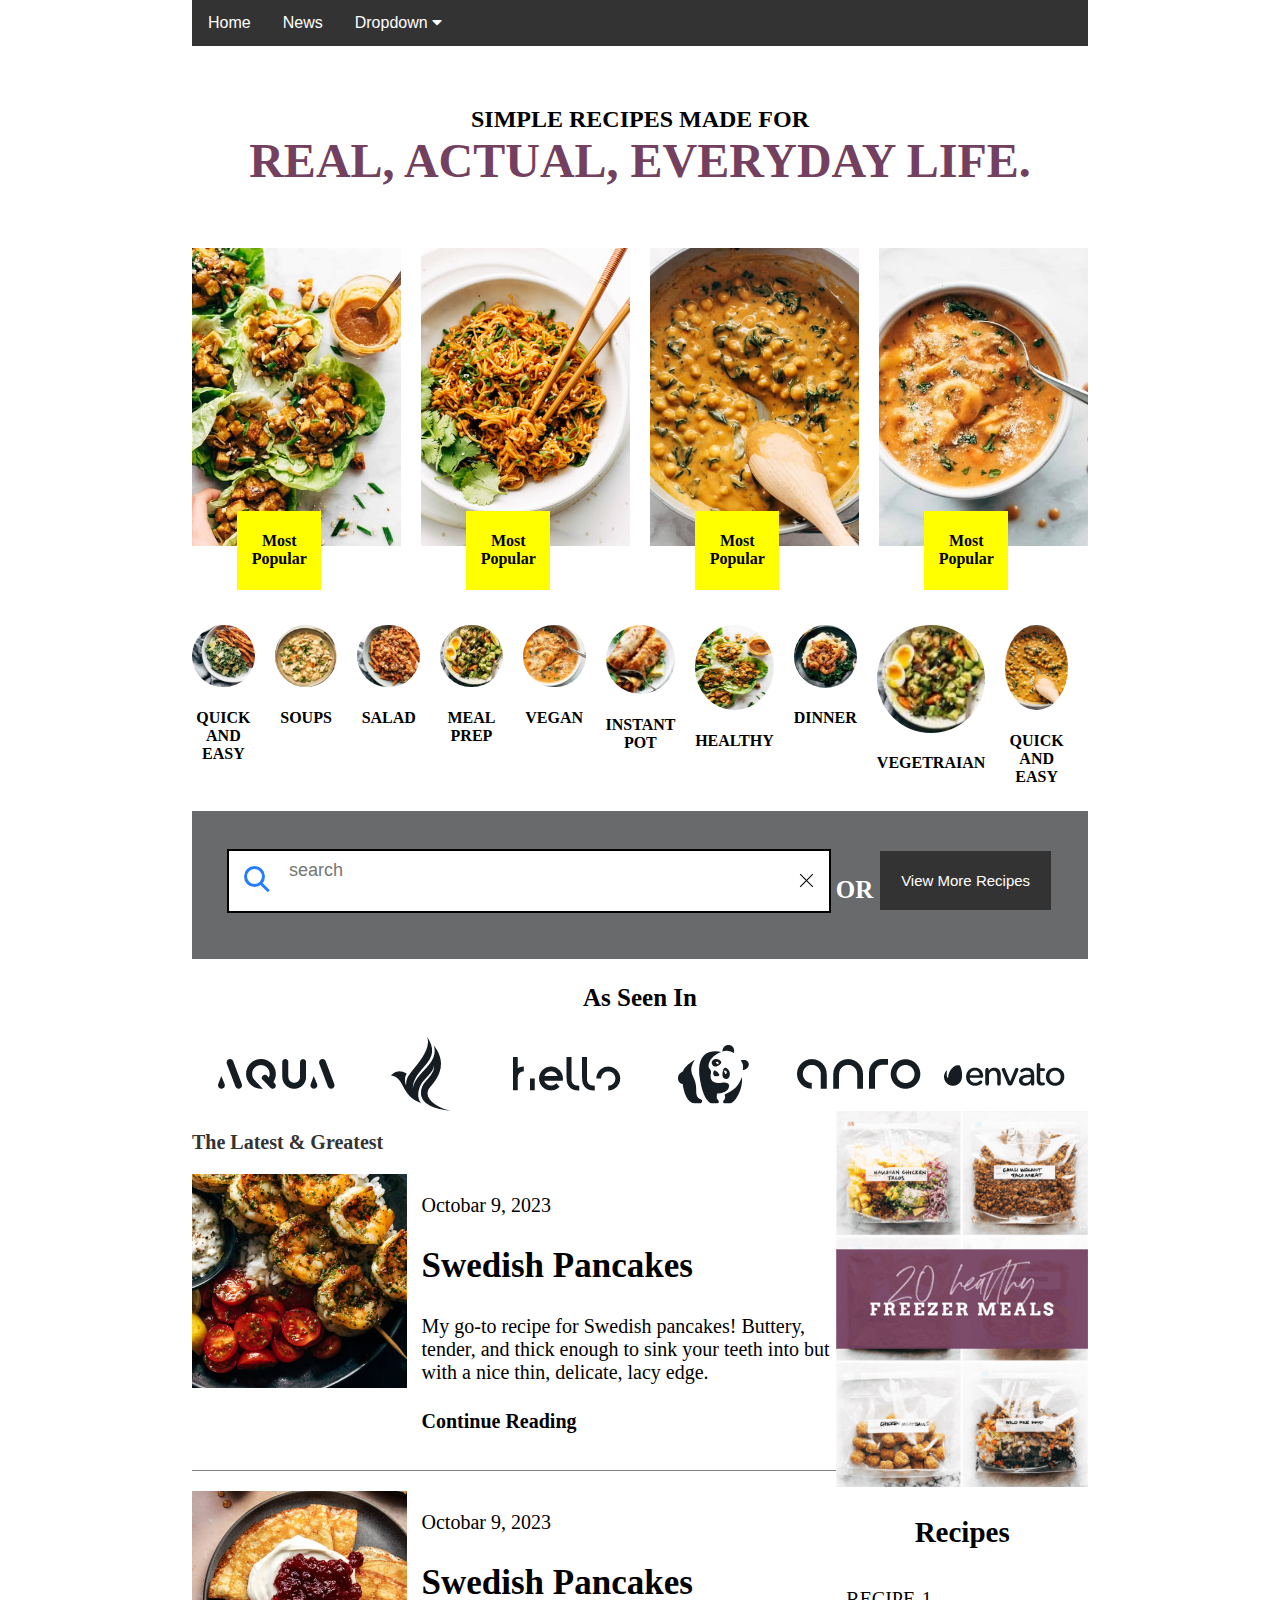
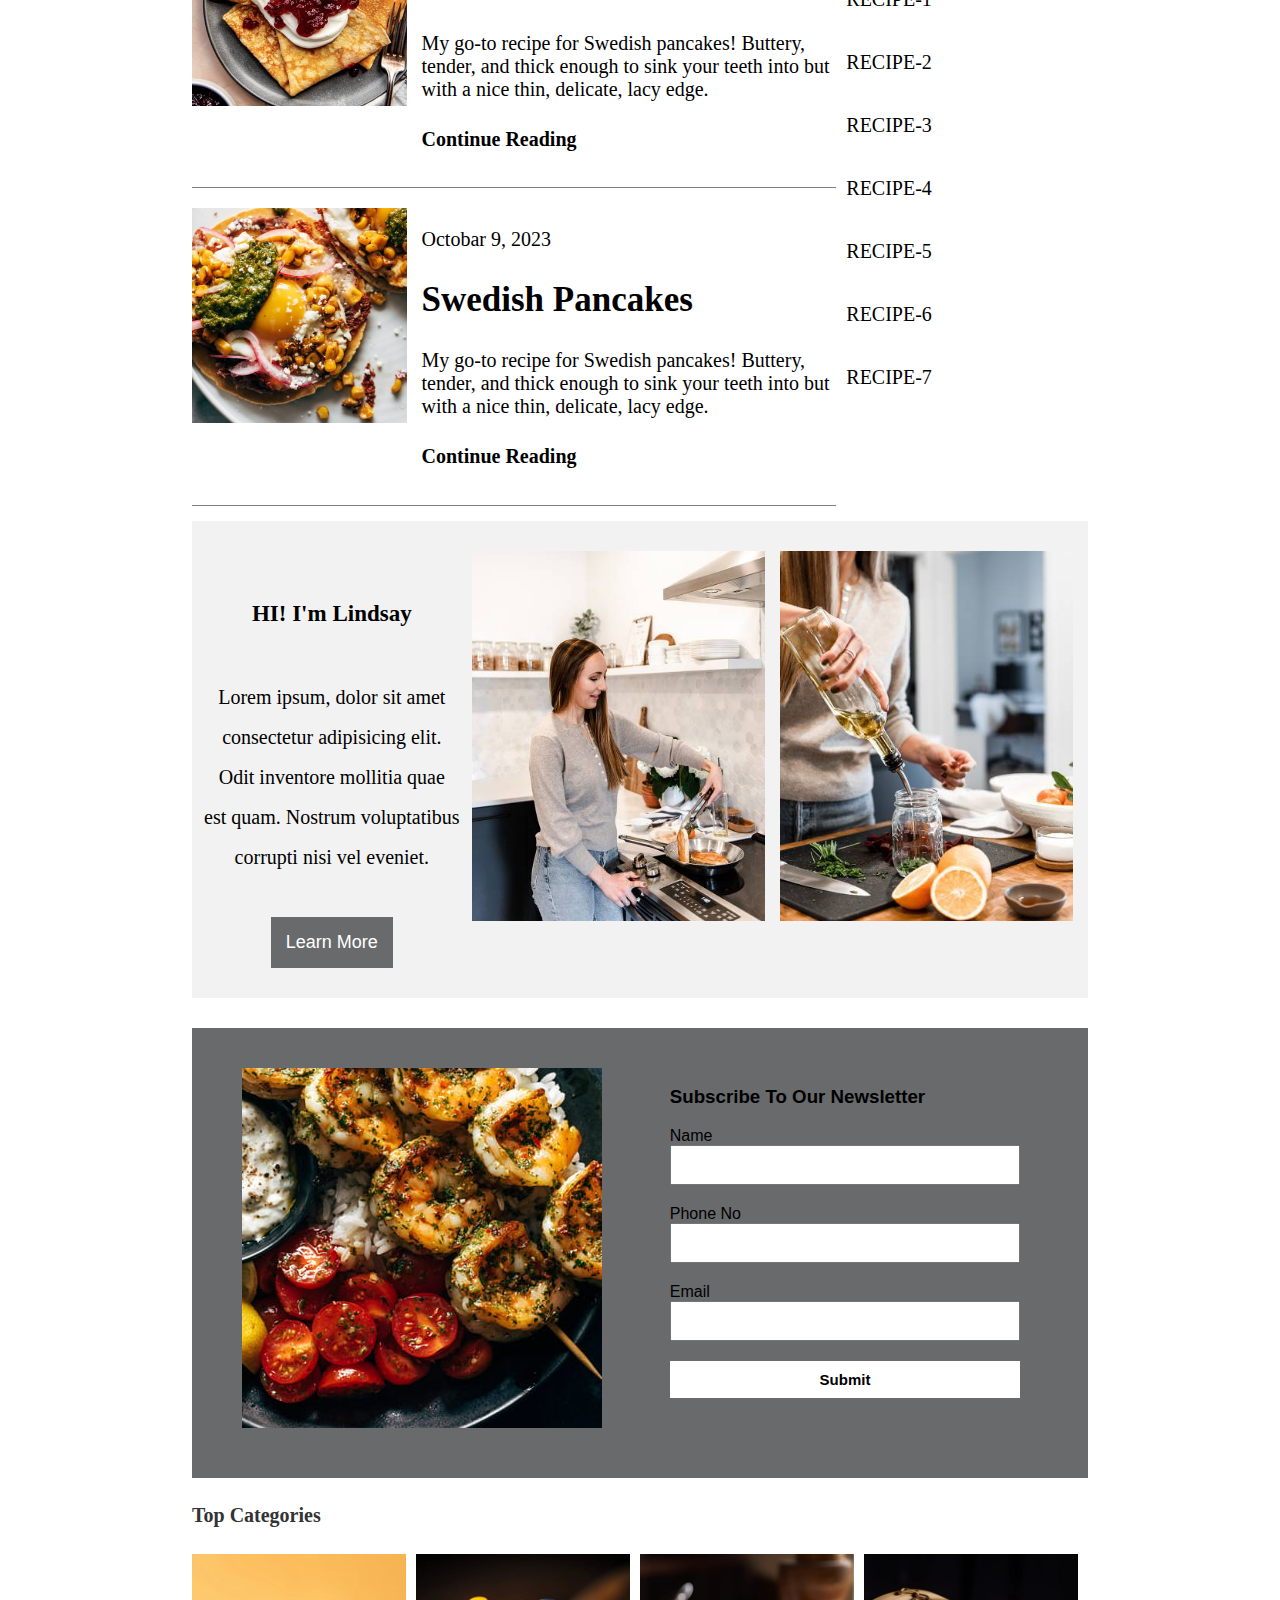
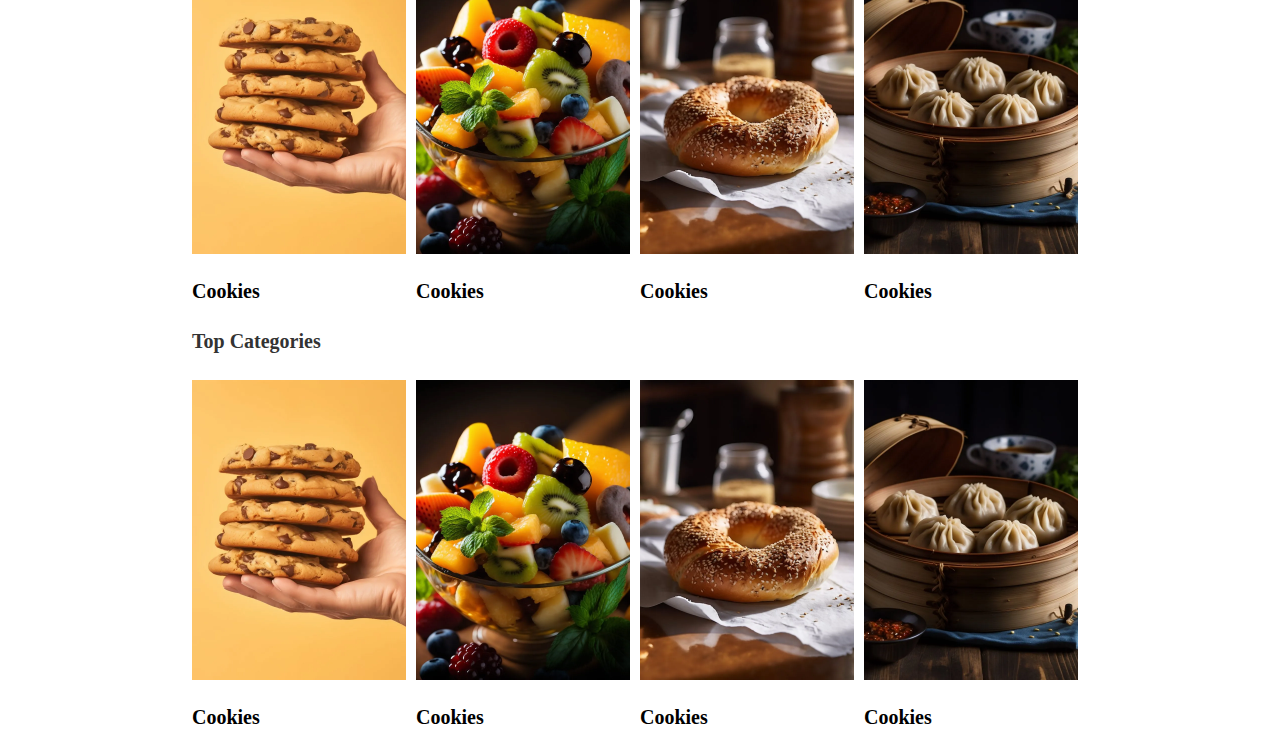
<file: blog/html/index.html>
<html>

<head>
  <title>Dropdown header links</title>
  <link rel="stylesheet" href="./style.css">
  <link rel="stylesheet" href="https://cdnjs.cloudflare.com/ajax/libs/font-awesome/5.15.3/css/all.min.css">

</head>

<body>

  <div class="navbar">
    <a href="#home">Home</a>
    <a href="#news">News</a>
     <div class="dropdown">
      <button class="dropbtn">Dropdown
        <i class="fa fa-caret-down"></i>
      </button>
      <div class="dropdown-content">
        <div class="header">
          <h2>Mega Menu</h2>
        </div>
        <div class="row">
          <div class="column">
            <h3>Category 1</h3>
            <a href="#">Link 1</a>
            <a href="#">Link 2</a>
            <a href="#">Link 3</a>
          </div>
          <div class="column">
            <h3>Category 2</h3>
            <a href="#">Link 1</a>
            <a href="#">Link 2</a>
            <a href="#">Link 3</a>
          </div>
          <div class="column">
            <h3>Category 3</h3>
            <a href="#">Link 1</a>
            <a href="#">Link 2</a>
            <a href="#">Link 3</a>
          </div>
        </div>
      </div>
    </div>
  </div>
  <section class="heading">
    <div class="heading-text">
      <h2>SIMPLE RECIPES MADE FOR <br><span>real, actual, everyday life.</span></h2>
    </div>
  </section>
<section class="recipe-section">
  <div class="recipe-container">
    <div class="recipe-box">
      <div class="recipe-img">
        <img src="./img/Tofu-Lettuce-Wraps.jpg">
      </div>
      <div class="recipe-text">
        <h4>Most Popular</h4>
      </div>
    </div>
    <div class="recipe-box">
      <div class="recipe-img">
        <img src="./img/Gochujang-Noodles-3.jpg">
      </div>
      <div class="recipe-text">
        <h4>Most Popular</h4>
      </div>
    </div>
    <div class="recipe-box">
      <div class="recipe-img">
        <img src="./img/Coconut-Curry-Chickpeas-61.jpg">
      </div>
      <div class="recipe-text">
        <h4>Most Popular</h4>
      </div>
    </div>
    <div class="recipe-box" style="padding-right: 0px;">
      <div class="recipe-img">
        <img src="./img/The-Best-Tortellini-Soup-1-2.jpg">
      </div>
      <div class="recipe-text">
        <h4>Most Popular</h4>
      </div>
    </div>
  </div>
</section>
<section class="category">
  <div class="categories">
    <div class="category-box">
      <div class="category-img">
        <img src="./img/category/Avocodo-Kale-Caesar-Salad-183x183.jpg">
      </div>
      <h4>Quick AND Easy</h4>
    </div>
    <div class="category-box">
      <div class="category-img">
        <img src="./img/category/Instant-Pot-Chicken-and-Dumplings-1-2-96x96.jpg">
      </div>
      <h4>Soups</h4>
    </div>
    <div class="category-box">
      <div class="category-img">
        <img src="./img/category/Meal-Prep-Pasta-with-Cauliflower-96x96.jpg">
      </div>
      <h4>Salad</h4>
    </div>
    <div class="category-box">
      <div class="category-img">
        <img src="./img/category/Roasted-Veggie-Bowl-with-Egg-1-96x96.jpg">
      </div>
      <h4>meal prep</h4>
    </div>
    <div class="category-box">
      <div class="category-img">
        <img src="./img/category/The-Best-Tortellini-Soup-1-2-183x183.webp">
      </div>
      <h4>Vegan</h4>
    </div>
    <div class="category-box">
      <div class="category-img">
        <img src="./img/category/Vegetarian-Enchiladas-on-Plate-96x96.jpg">
      </div>
      <h4>Instant Pot</h4>
    </div>
    <div class="category-box">
      <div class="category-img">
        <img src="./img/Tofu-Lettuce-Wraps.jpg" style="width:100%;height:46%">
      </div>
      <h4>healthy</h4>
    </div>

    <div class="category-box">
      <div class="category-img">
        <img src="./img/category/Spicy-Shrimp-with-Cauli-Mash-and-Kale-96x96.jpg">
      </div>
      <h4>Dinner</h4>
    </div>
    <div class="category-box">
      <div class="category-img">
        <img src="./img/category/Roasted-Veggie-Bowl-with-Egg-1-96x96.jpg">
      </div>
      <h4>vegetraian</h4>
    </div>
    <div class="category-box">
      <div class="category-img">
        <img src="./img/Coconut-Curry-Chickpeas-61.jpg" style="width:100%;height:46%">
      </div>
      <h4>Quick AND Easy</h4>
    </div>
  </div>
</section>
<section class="search-bar">
<div class="search">
  <div class="icon">

  </div>
  <div class="input">
  <input type="text" placeholder="search" id="mysearch">
  </div>
  <span class="clear" onclick="document.getElementById('mysearch').value =''"></span>
</div>
<p> OR</p>
<div class="view-btn">
  <button class="view-more">View More Recipes</button>
</div>
</section>
<section class="brand">
<div class="brand-heading">
  <p>As Seen In</p>
</div>
<div class="brand-logos">
  <img src="./img/brand/client-1.png">
  <img src="./img/brand/client-2.png">
  <img src="./img/brand/client-4.png">
  <img src="./img/brand/client-5.png">
  <img src="./img/brand/client-6.png">
  <img src="./img/brand/envato.png">
</div>
</section>
<section class="blogs">
  <div class="blog">
  <div class="blog-heading">
    <p>The Latest & Greatest</p>
  </div>
  <div class="blog-container">
    <div class="blog-box">
      <div class="blog-img">
        <img src="./img/blog/Chimichurri-Shrimp-4.jpg">
      </div>
      <div class="blog-content">
        <p>Octobar 9, 2023</p>
       <a href="#"><h2>Swedish Pancakes</h2></a> 
        <p>My go-to recipe for Swedish pancakes! Buttery, tender, and thick enough to sink your teeth into but with a nice thin, delicate, lacy edge.</p>
      <a href="#"><h4>Continue Reading</h4></a>
      </div>
    </div>
    <div class="blog-box">
      <div class="blog-img">
        <img src="./img/blog/Swedish-Pancackes-1-2.jpg">
      </div>
      <div class="blog-content">
        <p>Octobar 9, 2023</p>
       <a href="#"><h2>Swedish Pancakes</h2></a> 
        <p>My go-to recipe for Swedish pancakes! Buttery, tender, and thick enough to sink your teeth into but with a nice thin, delicate, lacy edge.</p>
      <a href="#"><h4>Continue Reading</h4></a>
      </div>
    </div>
    <div class="blog-box">
      <div class="blog-img">
        <img src="./img/blog/Fried-Egg-Tacos-4.jpg">
      </div>
      <div class="blog-content">
        <p>Octobar 9, 2023</p>
       <a href="#"><h2>Swedish Pancakes</h2></a> 
        <p>My go-to recipe for Swedish pancakes! Buttery, tender, and thick enough to sink your teeth into but with a nice thin, delicate, lacy edge.</p>
      <a href="#"><h4>Continue Reading</h4></a>
      </div>
    </div>
 
  </div>
</div>
<div class="sidebar">
  <div class="side-bar">
    <div class="side-bar-img">
      <img src="./img/blog/sidebar-freezer-meals-350x523.png">
    </div>
    <div class="side-links">
      <h3>Recipes</h3>
      <a href="#"><p>recipe-1</p></a>
      <a href="#"><p>recipe-2</p></a>
      <a href="#"><p>recipe-3</p></a>
      <a href="#"><p>recipe-4</p></a>
      <a href="#"><p>recipe-5</p></a>
      <a href="#"><p>recipe-6</p></a>
      <a href="#"><p>recipe-7</p></a>
    
   
    </div>
  </div>
</div>
</section>
<section class="testimonial">
  <div class="testimonial-container">
    <div class="testimonial-content">
      <h3>HI! I'm Lindsay</h3>
      <p>Lorem ipsum, dolor sit amet <br>consectetur adipisicing elit.<br> Odit inventore mollitia quae <br>est quam. Nostrum voluptatibus <br>corrupti nisi vel eveniet.</p>
      <button class="learn-more">Learn More</button>
    </div>
    <div class="testimonial-image">
      <img src="./img/blog/home-lindsay-kitchen-380x480.jpg">
    </div>
    <div class="testimonial-image">
      <img src="./img/blog/pinch.jpg">
    </div>
  </div>
</section>
<section class="contact-section">
  <div class="contact-container">
    <div class="contact-img">
      <img src="../html/img/blog/Chimichurri-Shrimp-4.jpg">
    </div>
    <!-- <div class="contact-box">
      <div class="facebook">
      <a href="#"><i class="fab fa-facebook"></i></a>
    </div>
    <div class="twitter">
     <a href="#"><i class="fab fa-twitter"></i></a>
    </div>
    <div class="youtube">
     <a href="#"><i class="fab fa-youtube"></i></a>
    </div> 
    </div> -->
    <div class="subscribe">
      <div class="subscribe-heading">
        <h3>Subscribe To Our Newsletter</h3>
        <form>
        Name<input type="text"><br>
        Phone No<input type="text"><br>
       Email<input type="text"><br>
       <button type="submit" class="submit">Submit</button>
      </form>
      </div>
    </div>
  </div>
</section>
<section class="top-broweries">
  <div class="broweries-heading">
    <h4>Top Categories</h4>
  </div>
  <div class="broweries-container">
    <div class="broweries-box">
      <div class="browery-img">
       <a href="#"><img src="../html/img/food category/chocolate-cookies.webp"></a> 
      </div>
      <div class="browery-content">
       <a href="#"><h4>Cookies</h4></a>
      </div>
    </div>
    <div class="broweries-box">
      <div class="browery-img">
       <a href="#"><img src="../html/img/food category/fresh-fruit-salad-with-mint.webp"></a>
      </div>
      <div class="browery-content">
        <a href="#"><h4>Cookies</h4></a>
       </div>
    </div>
    <div class="broweries-box">
      <div class="browery-img">
      <a href="#"><img src="../html/img/food category/bagel-at-home.webp"></a>
      </div>
      <div class="browery-content">
        <a href="#"><h4>Cookies</h4></a>
       </div>
    </div>
    <div class="broweries-box">
      <div class="browery-img">
      <a href="#"><img src="../html/img/food category/xiaolongbao-dumplings.webp"></a>
      </div>
      <div class="browery-content">
        <a href="#"><h4>Cookies</h4></a>
       </div>
    </div>
  </div>
</section>
<section class="top-broweries">
  <div class="broweries-heading">
    <h4>Top Categories</h4>
  </div>
  <div class="broweries-container">
    <div class="broweries-box">
      <div class="browery-img">
        <img src="../html/img/food category/chocolate-cookies.webp">
      </div>
      <div class="browery-content">
       <a href="#"><h4>Cookies</h4></a>
      </div>
    </div>
    <div class="broweries-box">
      <div class="browery-img">
        <img src="../html/img/food category/fresh-fruit-salad-with-mint.webp">
      </div>
      <div class="browery-content">
        <a href="#"><h4>Cookies</h4></a>
       </div>
    </div>
    <div class="broweries-box">
      <div class="browery-img">
        <img src="../html/img/food category/bagel-at-home.webp">
      </div>
      <div class="browery-content">
        <a href="#"><h4>Cookies</h4></a>
       </div>
    </div>
    <div class="broweries-box">
      <div class="browery-img">
        <img src="../html/img/food category/xiaolongbao-dumplings.webp">
      </div>
      <div class="browery-content">
        <a href="#"><h4>Cookies</h4></a>
       </div>
    </div>
  </div>
</section>
<script>
  const icon= document.querySelector('.icon');
  const search= document.querySelector('.search');
  icon.onclick =function(){
    search.classList.toggle('active')
  }
</script> 
</body>

</html>
</file>
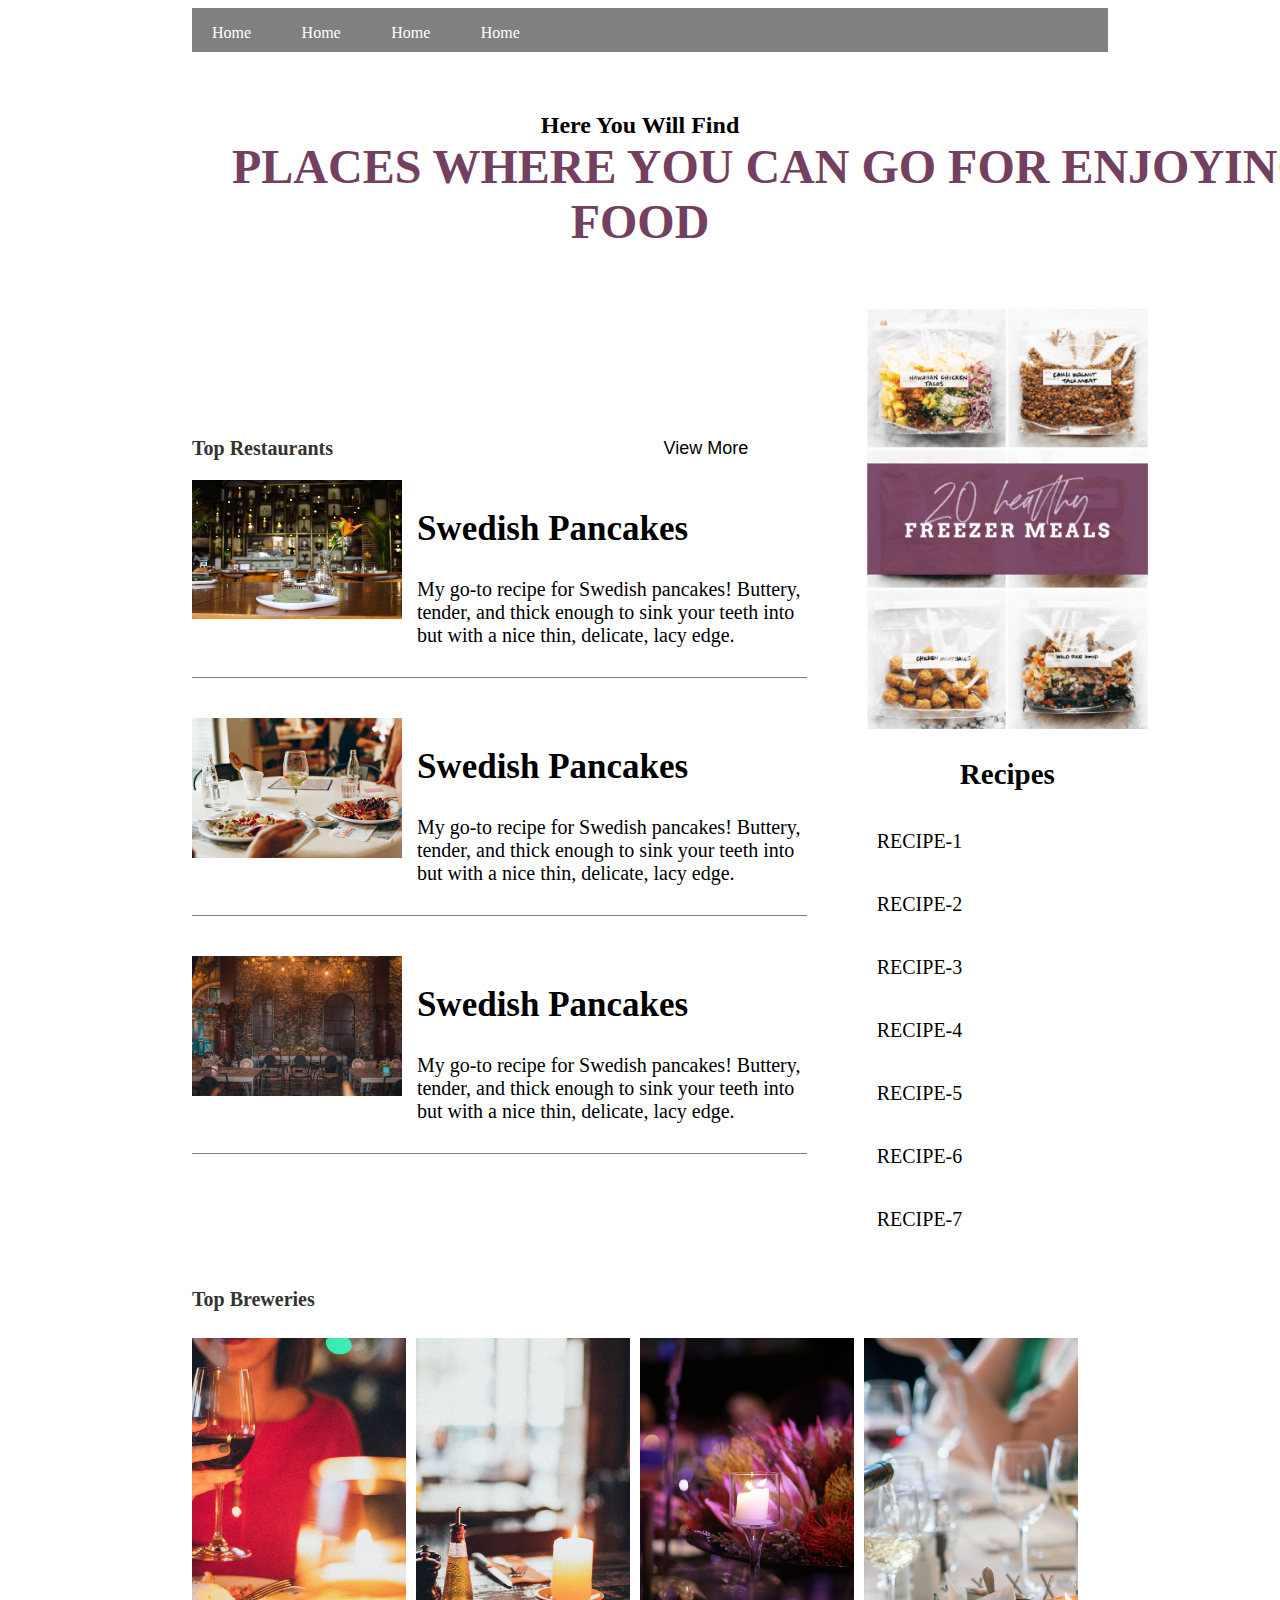
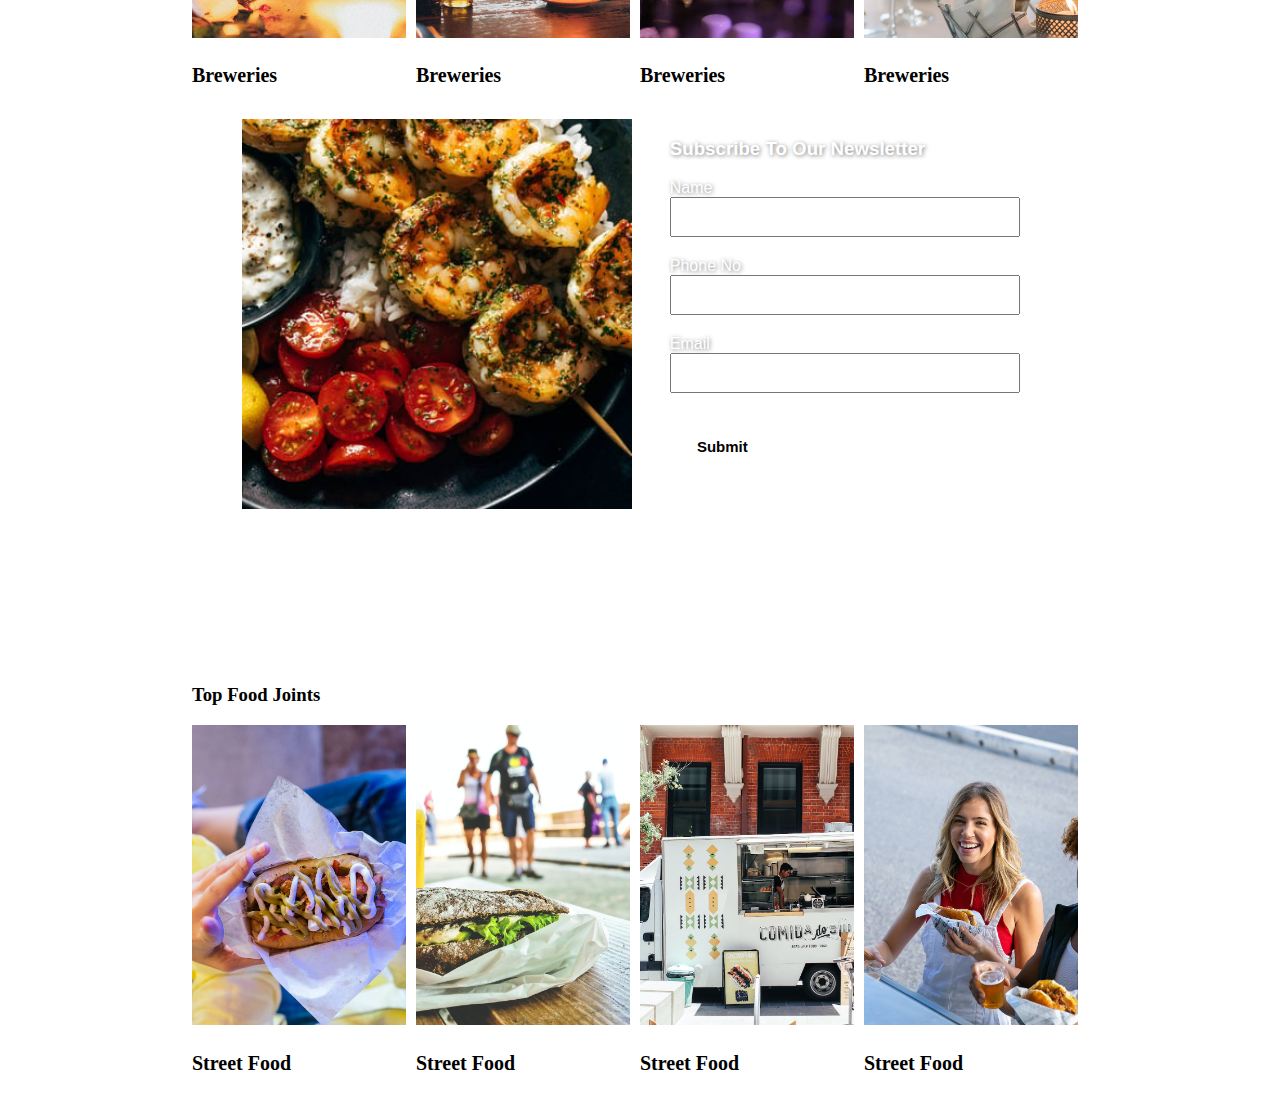
<file: blog/html/restaurant.html>
<html>

<head>
  <title>Dropdown header links</title>
<link rel="stylesheet" href="../html/style-2.css">

  <link rel="stylesheet" href="https://cdnjs.cloudflare.com/ajax/libs/font-awesome/5.15.3/css/all.min.css">

</head>

<body>
  <header>
    <div class="nav-bar">
      <a href="#"><p>Home</p></a>
      <a href="#"><p>Home</p></a>
      <a href="#"><p>Home</p></a>
      <a href="#"><p>Home</p></a>
    </div>
  </header>
  <section class="heading">
    <div class="heading-text">
      <h2>Here You Will Find<br><span> Places where you Can Go for Enjoying <br>Food</span></h2>
    </div>
  </section>
  <!-- <section class="recipe-section">
    <div class="recipe-container">
      <div class="recipe-box">
        <div class="recipe-img">
          <img src="./images/pexels-photo-1546039.jpeg">
        </div>
        <div class="recipe-text">
          <h4>Most Popular</h4>
        </div>
      </div>
      <div class="recipe-box">
        <div class="recipe-img">
          <img src="./images/pexels-photo-827528.webp">
        </div>
        <div class="recipe-text">
          <h4>Most Popular</h4>
        </div>
      </div>
      <div class="recipe-box">
        <div class="recipe-img">
          <img src="./images/pexels-photo-914388.jpeg">
        </div>
        <div class="recipe-text">
          <h4>Most Popular</h4>
        </div>
      </div>
      <div class="recipe-box" style="padding-right: 0px;">
        <div class="recipe-img">
          <img src="./images/pexels-photo-995743.webp">
        </div>
        <div class="recipe-text">
          <h4>Most Popular</h4>
        </div>
      </div>
    </div>
  </section> -->
  <section class="blogs">
    <div class="blog">
    <div class="blog-heading blog-heading2">
      <div class="blog-title">
      <p>Top Restaurants</p>
    </div>
   
     <button type="submit2" class="submit2">View More</button>
    
    
    </div>
    <div class="blog-container">
      <div class="blog-box">
        <div class="blog-img">
          <img src="./images/restaurants/pexels-photo-1707957.webp">
        </div>
        <div class="blog-content">
          <!-- <p>October 9, 2023</p> -->
         <a href="#"><h2>Swedish Pancakes</h2></a> 
          <p>My go-to recipe for Swedish pancakes! Buttery, tender, and thick enough to sink your teeth into but with a nice thin, delicate, lacy edge.</p>
        <!-- <a href="#"><h4>Continue Reading</h4></a> -->
        </div>
      </div>
      <div class="blog-box">
        <div class="blog-img">
          <img src="./images/restaurants/pexels-photo-1861785.webp">
        </div>
        <div class="blog-content">
          <!-- <p>October 9, 2023</p> -->
         <a href="#"><h2>Swedish Pancakes</h2></a> 
          <p>My go-to recipe for Swedish pancakes! Buttery, tender, and thick enough to sink your teeth into but with a nice thin, delicate, lacy edge.</p>
        <!-- <a href="#"><h4>Continue Reading</h4></a> -->
        </div>
      </div>
      <div class="blog-box">
        <div class="blog-img">
          <img src="./images/restaurants/pexels-photo-2313037.jpeg">
        </div>
        <div class="blog-content">
          <!-- <p>October 9, 2023</p> -->
         <a href="#"><h2>Swedish Pancakes</h2></a> 
          <p>My go-to recipe for Swedish pancakes! Buttery, tender, and thick enough to sink your teeth into but with a nice thin, delicate, lacy edge.</p>
        <!-- <a href="#"><h4>Continue Reading</h4></a> -->
        </div>
      </div>
   
    </div>
  </div>
  <div class="sidebar">
    <div class="side-bar">
      <div class="side-bar-img">
        <img src="./img/blog/sidebar-freezer-meals-350x523.png">
      </div>
      <div class="side-links">
        <h3>Recipes</h3>
        <a href="#"><p>recipe-1</p></a>
        <a href="#"><p>recipe-2</p></a>
        <a href="#"><p>recipe-3</p></a>
        <a href="#"><p>recipe-4</p></a>
        <a href="#"><p>recipe-5</p></a>
        <a href="#"><p>recipe-6</p></a>
        <a href="#"><p>recipe-7</p></a>
      
     
      </div>
    </div>
  </div>
  </section>
 
 
  <section class="top-broweries">
    <div class="broweries-heading">
      <h4>Top Breweries</h4>
    </div>
    <div class="broweries-container">
      <div class="broweries-box">
        <div class="browery-img">
         <a href="#"><img src="./images/broweries/pexels-photo-1850595.jpeg"></a> 
        </div>
        <div class="browery-content">
         <a href="#"><h4>Breweries</h4></a>
        </div>
      </div>
      <div class="broweries-box">
        <div class="browery-img">
         <a href="#"><img src="./images/broweries/pexels-photo-1850600.jpeg"></a>
        </div>
        <div class="browery-content">
          <a href="#"><h4>Breweries</h4></a>
         </div>
      </div>
      <div class="broweries-box">
        <div class="browery-img">
        <a href="#"><img src="./images/broweries/pexels-photo-2899737.webp"></a>
        </div>
        <div class="browery-content">
          <a href="#"><h4>Breweries</h4></a>
         </div>
      </div>
      <div class="broweries-box">
        <div class="browery-img">
        <a href="#"><img src="./images/broweries/pexels-photo-313715.webp"></a>
        </div>
        <div class="browery-content">
          <a href="#"><h4>Breweries</h4></a>
         </div>
      </div>
    </div>
  </section>
<section class="sample-header">
  <div class="contact-section">
    <div class="contact-container">
      <div class="contact-img">
        <img src="../html/img/blog/Chimichurri-Shrimp-4.jpg">
      </div>
    
      <div class="subscribe">
        <div class="subscribe-heading">
          <h3>Subscribe To Our Newsletter</h3>
          <form>
          Name<input type="text"><br>
          Phone No<input type="text"><br>
         Email<input type="text"><br>
         <button type="submit" class="submit">Submit</button>
        </form>
        </div>
      </div>
    </div>
    </div>
  </section>
  <section class="top-broweries-2">
    <div class="broweries-heading">
      <h3>Top Food Joints</h3>
    </div>
    <div class="broweries-container">
      <div class="broweries-box">
        <div class="browery-img">
         <a href="#"><img src="./images/food joints/pexels-photo-1390940.jpeg"></a> 
        </div>
        <div class="browery-content">
         <a href="#"><h4>Street Food</h4></a>
        </div>
      </div>
      <div class="broweries-box">
        <div class="browery-img">
         <a href="#"><img src="./images/food joints/pexels-photo-287354.jpeg"></a>
        </div>
        <div class="browery-content">
          <a href="#"><h4>Street Food</h4></a>
         </div>
      </div>
      <div class="broweries-box">
        <div class="browery-img">
        <a href="#"><img src="./images/food joints/pexels-photo-5531005.jpeg"></a>
        </div>
        <div class="browery-content">
          <a href="#"><h4>Street Food</h4></a>
         </div>
      </div>
      <div class="broweries-box">
        <div class="browery-img">
        <a href="#"><img src="./images/food joints/pexels-photo-5920665.jpeg"></a>
        </div>
        <div class="browery-content">
          <a href="#"><h4>Street Food</h4></a>
         </div>
      </div>
    </div>
  </section>
</body>
</html>
</file>
<file: blog/html/style.css>
* {
  box-sizing: border-box;
}

body {
  margin: 0;
  margin-left: 15%;
  margin-right: 15%;
}

.navbar {
  overflow: hidden;
  background-color: #333;
  font-family: Arial, Helvetica, sans-serif;

}

.navbar a {
  float: left;
  font-size: 16px;
  color: white;
  text-align: center;
  padding: 14px 16px;
  text-decoration: none;
}

.dropdown {
  float: left;
  overflow: hidden;
}

.dropdown .dropbtn {
  font-size: 16px;
  border: none;
  outline: none;
  color: white;
  padding: 14px 16px;
  background-color: inherit;
  font: inherit;
  margin: 0;

}

.navbar a:hover,
.dropdown:hover .dropbtn {
  background-color: #333;
}

.dropdown-content {
  display: none;
  position: absolute;
  background-color: #f9f9f9;
  width: 100%;

  left: 0;
  box-shadow: 0px 8px 16px 0px rgba(0, 0, 0, 0.2);
  z-index: 1;
}

.dropdown-content .header {
  background: #333;
  padding: 16px;
  color: white;
}

.dropdown:hover .dropdown-content {

  display: block;
}

/* Create three equal columns that floats next to each other */
.column {
  float: left;
  width: 33.33%;
  padding: 10px;
  background-color: #333;
  height: 250px;
}

.column a {
  float: none;

  color: black;
  padding: 16px;
  text-decoration: none;
  display: block;
  text-align: left;
}

.column a:hover {
  background-color: #ddd;
}

/* Clear floats after the columns */
.row:after {
  content: "";
  display: table;
  clear: both;
}

/* recipe container */
/* .recipe-section{
    margin-left:15%;
    margin-right: 15%;
  } */
.recipe-box {
  padding-right: 20px;

  &:hover {
    opacity: 0.8;
  }
}

.recipe-container {
  display: flex;
  justify-content: space-evenly;
  align-items: center;

}
.recipe-img{
  width: 100%;
  overflow: hidden;
}
.recipe-img img {
  width: 100%;
  height: auto;
  transition: transform 0.3s;
}
.recipe-img img:hover {
  cursor: pointer;
  transform: scale(1.1);
}
.recipe-text {
  position: relative;
  background-color: yellow;
  float: right;
  right: 80px;
  text-align: center;
  width: 40%;
  top: -35;
  z-index: 1;
  /* padding-right: 0px;
    padding-left: 0px; */
  /* padding-top:1px;
    padding-bottom: 1px; */

}

.heading-text {
  text-align: center;
  padding: 40px;
}

.heading-text span {
  --tw-text-opacity: 1;
  color: rgb(115 64 96/var(--tw-text-opacity));
  font-family: Drama Regular;
  font-size: 3rem;
  letter-spacing: 0;
  margin-top: .25rem;
  text-transform: uppercase;
  white-space: nowrap;
  /* font-family: Arvo,Georgia,Cambria,Times New Roman,Times,serif; */
}

/* categories */
.categories {
  display: flex;
  align-items: left;
  justify-content: space-evenly;
}

.category-box {
  width: 100%;
  padding-right: 20px;
}

.category-img img {
  width: 100%;
  border-radius: 50%;
  ;

}

.category-box h4 {
  text-transform: uppercase;
  text-align: center;
}

/* search bar */
.search-bar {
  display: flex;
  justify-content: space-evenly;
  background-color: #686A6C;
  padding: 30px;
  padding-top: 40px;

}

.search {
  position: relative;
  width: 600px;
  height: 60px;
  background-color: white;
  overflow: hidden;
  /* margin-left:35%; */
  border-radius: 0px;
  transition: 0.5s;
  box-shadow: 0 0 0 2px black;
}

.search-bar p {
  font-weight: bold;
  font-size: 25px;
  color: white;
  font-family: 'Cedarville Cursive';
}

.search .icon {
  position: absolute;
  top: 0;
  left: 0;
  width: 60px;
  height: 60px;
  background-color: #fff;
  border-radius: 60px;
  display: flex;
  justify-content: center;
  align-items: center;
  z-index: 1000;
  cursor: pointer;
}

.search .icon::before {
  content: '';
  position: absolute;
  width: 15px;
  height: 15px;
  border: 3px solid #287dfc;
  border-radius: 50%;

  transform: translate(-4px, -4px);
}

.search .icon::after {
  content: '';
  position: absolute;
  width: 3px;
  height: 12px;
  background: #287dfc;
  transform: translate(6px, 6px) rotate(315deg);
}

.search.active {
  width: 360px;
}

.search .input {
  position: relative;
  width: 300px;
  height: 60px;
  left: 60px;
  display: flex;
  justify-content: center;
  display: flex;
  align-items: center;
}

.search .input input {
  position: relative;
  top: 0;
  width: 100%;
  height: 100%;
  border: none;
  padding: 10px 0;
  outline: none;
  font-size: 18px;
}

.clear {
  position: absolute;
  top: 50%;
  transform: translateY(-50%);
  width: 15px;
  height: 15px;
  right: 15px;
  /* background-color: #ff0; */
  display: flex;
  justify-content: center;
  align-items: center;
  cursor: pointer;

}

.clear::before {
  position: absolute;
  content: '';
  width: 1px;
  height: 18px;
  background: black;
  transform: rotate(45deg);

}

.clear::after {
  position: absolute;
  content: '';

  width: 1px;
  height: 18px;
  background: black;
  transform: rotate(315deg);

}

.view-more {
  width: 100%;
  padding: 21px;
  font-size: 15px;
  font-weight: 100;
  background-color: #333;
  color: white;
  border: none;
}

/* brans logos */
.brand-heading {
  text-align: center;
  color: black;
  font-weight: bold;
  font-size: 25px;
  text-shadow: 0 0 5px 5px rgba(0, 0, 0, 0.4);
}

.brand-logos {
  display: flex;
  align-items: center;
  justify-content: space-evenly;
}

.brand-logos img:hover {
  color: grey;

}

/* blog box */
.blog-heading {
  font-size: 20px;
  color: #333;
  width:100%;
  font-weight: bold;
}
.blog{
  width:100%;
}
.blog-container {
  display: grid;
  grid-template-columns: 1fr;
  grid-gap: 20px;
}

.blog-box {
  display: flex;
  /* justify-content: space-evenly; */
  text-align: left;
  width: 100%;
  padding-bottom:10px;
  
  border-bottom: 1px solid grey;

}

.blog-content a {
  text-decoration: none;
  color: black;
  font-weight: bold;

}

.blog-content {
  width: 70%;
  padding-left: 15px;
}

.blog-img {
  width:35%;
}

.blog-img img {
  width: 100%;
}
.blog-content p{
  font-size: 20px;
}
.blog-content h2 {
  font-size: 35px;
}

.blog-content h4 {
  font-size: 20px;
}

.blogs {
  display: flex;
}

.side-bar {

  width: 100%;
  height: 100%;

}

/* side links */
.side-bar-img img {
  width: 100%;

}

.side-links h3 {
  font-size: 29px;
  text-align: center;
}

.side-links a {
  text-decoration: none;
  color: black;
  font-size: 20px;
  text-transform: uppercase;
  padding-bottom: 0px;
}

.side-links p {
  padding: 10px;

  &:hover {
    background-color: grey;
  }
}
/* testimonial */
.testimonial-container{
display:flex;
margin-top: 15px;
/* align-items: center; */
justify-content: space-around;
padding:30px;
padding-left: 0;
background-color:#f2f2f2;
padding-right: 0;
/* background: url("https://thumbs.dreamstime.com/z/baking-background-bake-ingredients-banner-website-pastel-top-view-flat-lay-copy-space-preparation-kitchen-table-ware-109766956.jpg?w=992")no-repeat center center/cover; */
}
.testimonial-content{
  text-align:center;
 
  width:40%;
}
.testimonial-content h3{
  font-size: 23px;
  line-height: 80px;
}
.testimonial-content p{
line-height: 40px;
font-size: 20px;
  text-align: center;
}
.testimonial-content button{
/* width:50%; */
padding:15px;
background-color:#686A6C;
border:none;
color:white;
margin-top: 20px;
font-size: 18px;
}
.testimonial-image img{
  width:100%;
  padding-right:15px;
}

/* contact container */
.contact-container{
  /* background-color: green; */
 
  padding:20px;
  padding-top: 40px;
  padding-right:0px;
  height:50vh;
  display:flex;
}
.contact-section{
  background-color:#686A6C;
}
.contact-box{
  position:relative;
  /* padding:15% 0 10%; */
  /* max-width:640px; */
  margin:0 auto;
  color:white;  /*here we are adding text shadow */

  text-align: center;
  font-family: 'Lucida Sans', 'Lucida Sans Regular', 'Lucida Grande', 'Lucida Sans Unicode', Geneva, Verdana, sans-serif;
 /* width:50%; */
text-align: center;
}

/* .facebook,
.twitter,
.youtube{
  padding-bottom: 30px;
}
.facebook i,
.twitter i,
.youtube i{
  font-size: 35px;
  color:black;
}
.facebook a,
.twitter a,
.youtube a{
text-decoration: none;
color: black;
} */
.subscribe{
  position:relative;
  /* padding:15% 0 10%; */
  max-width:640px;
  margin:0 auto;
 /*here we are adding text shadow */
  
  font-family: 'Lucida Sans', 'Lucida Sans Regular', 'Lucida Grande', 'Lucida Sans Unicode', Geneva, Verdana, sans-serif;
 width:40%;

}

.contact-img img{
  width:100%;
  padding-left:30px;
}
.subscribe form{
  width:100%;
}
input[type=text]{
  width:100%;
  height:40px;
  outline: none;
  margin-bottom: 20px;

}
button[type=submit]{
  padding:10px;
  font-size:15px;
  width:100%;
  background-color: white;
  border:none;
  font-weight: bold;
  cursor: pointer;

  &:hover{
    color:blue;
  }
}
/* broweries
 */
 .broweries-container{
  float:left;
  display:flex;

 }
 .broweries-box{
  padding-right:10px;

 }
 .broweries-box a{
  text-decoration: none;
  color:black;
 }
 .broweries-heading h4{
  font-size: 20px;
  color:#333;
  font-weight: bold;
 }
 .broweries-box h4{
  font-size: 20px;

 }
 .browery-img {
  width: 100%;
  height: 300px; 
  overflow: hidden;
  position: relative; 
}

.browery-img img {
  width: 100%;
  height: 100%; 
  object-fit: cover;
  transition: transform 0.3s;
}

.browery-img img:hover {
  cursor: pointer;
  transform: scale(1.1);
}
.contact-section{
 margin-top: 30px;
}
/* Responsive layout - makes the three columns stack on top of each other instead of next to each other */
@media screen and (max-width: 600px) {
  .column {
    width: 100%;
    height: auto;
  }
}
</file>
<file: blog/html/style-2.css>
body{
    margin-left:15%;
    margin-right:15%;
}
.nav-bar{
    background-color: grey;
    width:100%;
    height:5%;
    padding-left:20px;
}

.nav-bar a{
    float:left;
    text-decoration: none;
    color:white;
    

   width:10%;
   &:hover{
    /* color:black; */

    color: black;
   }
 
}
.blog-heading2{
    display:flex;
    justify-content: space-evenly;
    width:100%;
}
button[type=submit2]{
    width: 30%;
    font-size: 18px;
    background-color: transparent;
    padding:6px;
    padding-bottom: 0px;
    padding-top: 0px;
    margin-right:10px;
    border: none;
    cursor: pointer;
}

.blog-title{
    width:70%;
}

/* contact container */
.sample-header {
  position: relative;
  width: 100%;
  margin-top: 40%;;
  height: 55vh; 
  background-image: url("https://wallpapercave.com/wp/wp3157729.jpg");
  background-position: center;
  background-size: cover;
   background-attachment: fixed; 
   /* opacity:0.9; */
}

.contact-container{
    padding:20px;
   
     padding-right:0px;
    /* height:50vh; */
    /* background-color:dimgray; */
    display:flex;
  }
  .contact-section{
    width:100%;
   position: absolute;

    /* padding: 15% 0 10%; */
  
    margin: 0 auto;
    color: white;
    text-shadow: 1px 1px 4px rgba(0, 0, 0, 0.5);
    font-family: "Montserrat", sans-serif;
   

  }
  .contact-box{
  
    margin:0 auto;
    color:white;
  
    text-align: center;
    font-family: 'Lucida Sans', 'Lucida Sans Regular', 'Lucida Grande', 'Lucida Sans Unicode', Geneva, Verdana, sans-serif;
  text-align: center;
  }

  .subscribe{
    position:relative;
  
    max-width:640px;
    margin:0 auto;
 
    
    font-family: 'Lucida Sans', 'Lucida Sans Regular', 'Lucida Grande', 'Lucida Sans Unicode', Geneva, Verdana, sans-serif;
   width:40%;
  
  }
  
  .contact-img img{
    width:100%;
    padding-left:30px;
  }
  .subscribe form{
    width:100%;
  }
  input[type=text]{
    width:100%;
    height:40px;
    outline: none;
    margin-bottom: 20px;
  
  }
  button[type=submit]{
    padding:10px;
    font-size:15px;
    margin-top:15px;
    width:30%;
    background-color: white;
    border:none;
    font-weight: bold;
    cursor: pointer;
  
    &:hover{
      color:blue;
    }
  }
  /* broweries
   */
   .top-broweries-2{
    margin-top: 120px;
   }
   .top-broweries{
    position:inline-block;
   }
   .broweries-container{
    float:left;
    display:flex;
  
   }
   .broweries-box{
    padding-right:10px;
  
   }
   .broweries-box a{
    text-decoration: none;
    color:black;
   }
   .broweries-heading h4{
    font-size: 20px;
    color:#333;
    font-weight: bold;
   }
   .broweries-box h4{
    font-size: 20px;
  
   }
   .browery-img {
    width: 100%;
    height: 300px; 
    overflow: hidden;
    /* position: relative;  */
  }
  
  .browery-img img {
    width: 100%;
    height: 100%; 
    object-fit: cover;
    transition: transform 0.3s;
  }
  
  .browery-img img:hover {
    cursor: pointer;
    transform: scale(1.1);
  }
  .contact-section{
   margin-top: 30px;
  }
/* blog box */
.blog-heading {
    font-size: 20px;
    color: #333;
    width:100%;
    font-weight: bold;
  }
  .blog{
    width:100%;
  }
  .blog-container {
    display: grid;
    grid-template-columns: 1fr;
    grid-gap: 40px;
  }
  
  .blog-box {
    display: flex;
    /* justify-content: space-evenly; */
    text-align: left;
    width: 100%;
    padding-bottom:10px;
    
    border-bottom: 1px solid grey;
  
  }
  
  .blog-content a {
    text-decoration: none;
    color: black;
    font-weight: bold;
  
  }
  
  .blog-content {
    width: 65%;
    padding-left: 15px;
  }
  
  .blog-img {
    width:35%;
  }
  
  .blog-img img {
    width: 100%;
  }
  .blog-content p{
    font-size: 20px;
  }
  .blog-content h2 {
    font-size: 35px;
  }
  
  .blog-content h4 {
    font-size: 20px;
  }
  
  .blogs {
    display: flex;
    align-items: center;
  }
  
  .side-bar {
  
    width: 100%;
    height: 100%;
    padding-left: 60px;
  
  }
  
  /* side links */
  .side-bar-img img {
    width: 100%;
  
  }
  
  .side-links h3 {
    font-size: 29px;
    text-align: center;
  }
  
  .side-links a {
    text-decoration: none;
    color: black;
    font-size: 20px;
    text-transform: uppercase;
    padding-bottom: 0px;
  }
  
  .side-links p {
    padding: 10px;
  
    &:hover {
      background-color: grey;
    }
  }
  .recipe-box {
    padding-right: 20px;
  
    &:hover {
      opacity: 0.8;
    }
  }
  
  .recipe-container {
    display: flex;
    justify-content: space-evenly;
    align-items: center;
  
  }
  .recipe-img{
    width: 100%;
    overflow: hidden;
  }
  .recipe-img img {
    width: 100%;
    height: auto;
    transition: transform 0.3s;
  }
  .recipe-img img:hover {
    cursor: pointer;
    transform: scale(1.1);
  }
  .recipe-text {
    position: relative;
    background-color: yellow;
    float: right;
    right: 80px;
    text-align: center;
    width: 40%;
    top: -35;
    z-index: 1;
    /* padding-right: 0px;
      padding-left: 0px; */
    /* padding-top:1px;
      padding-bottom: 1px; */
  
  }
  
  .heading-text {
    text-align: center;
    padding: 40px;
  }
  
  .heading-text span {
    --tw-text-opacity: 1;
    color: rgb(115 64 96/var(--tw-text-opacity));
    font-family: Drama Regular;
    font-size: 3rem;
    letter-spacing: 0;
    margin-top: .25rem;
    text-transform: uppercase;
    white-space: nowrap;
    /* font-family: Arvo,Georgia,Cambria,Times New Roman,Times,serif; */
  }
</file>
